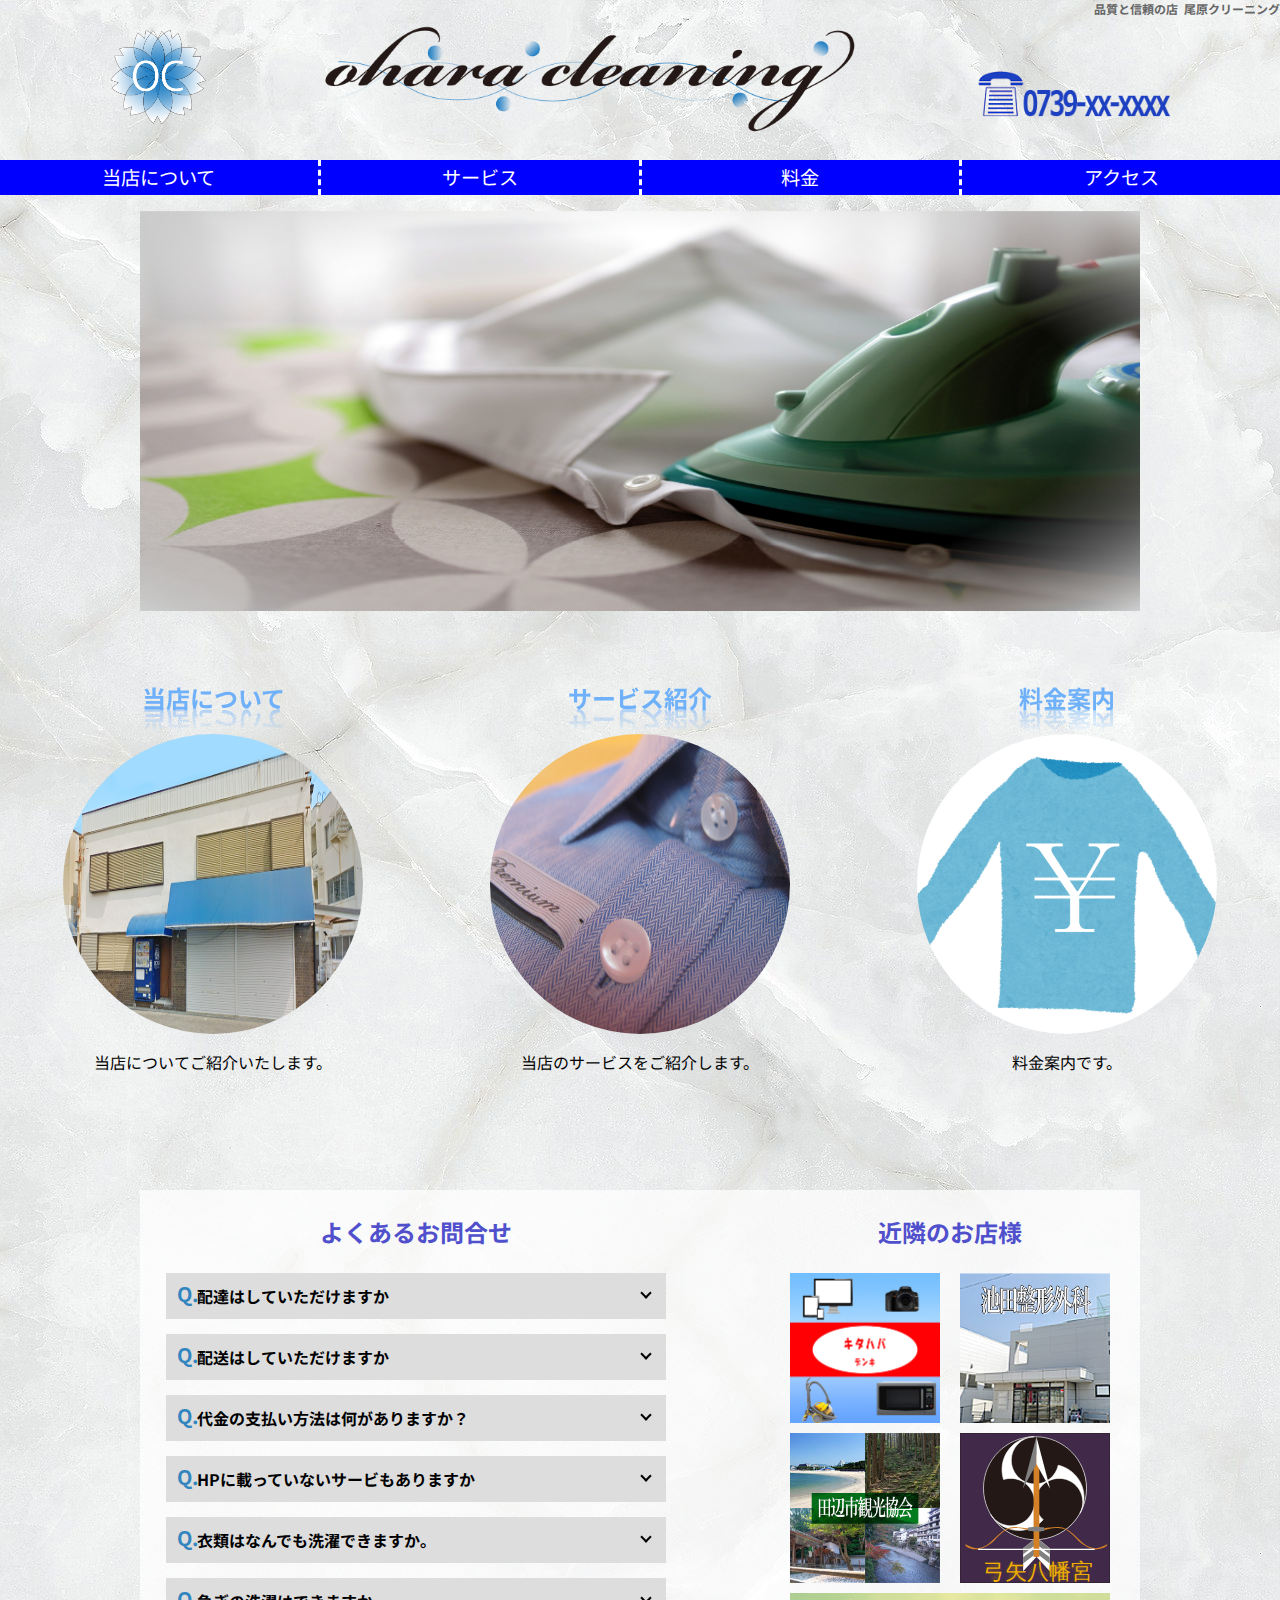
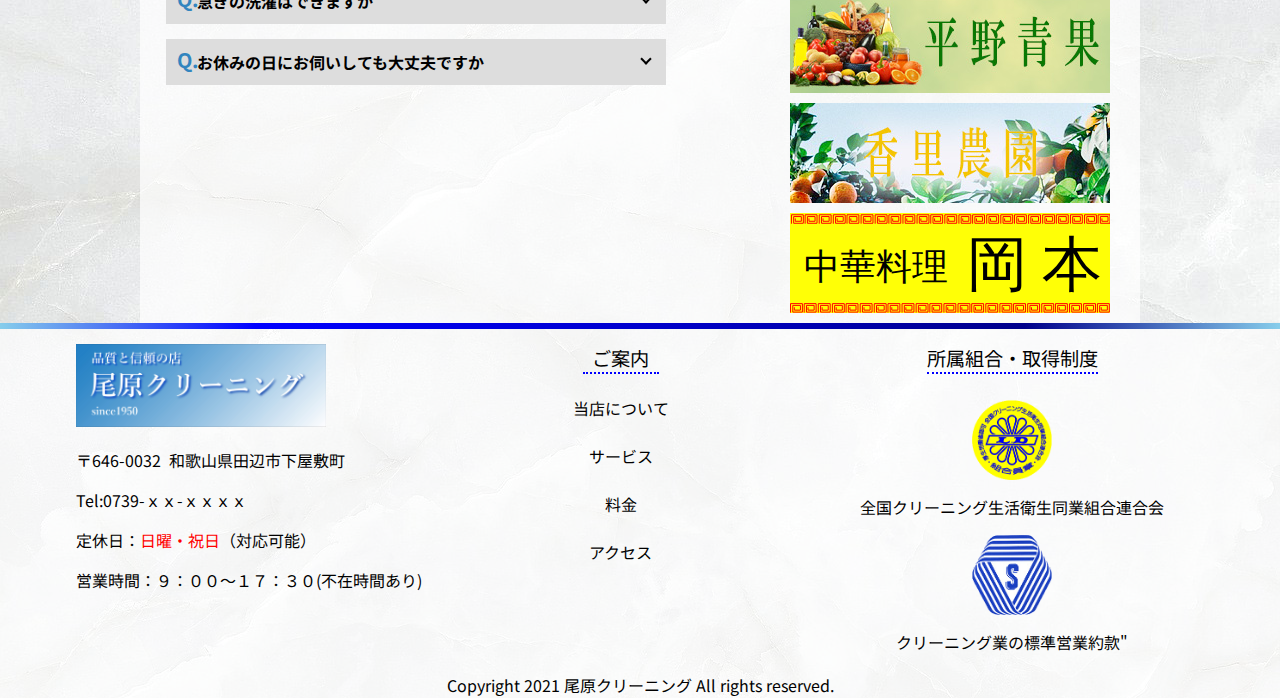
<file: index.html>
<!DOCTYPE html>
<html lang="ja">

<head>
    <meta charset="UTF-8">
    <meta name="viewport" content="width=device-width, initial-scale=1, minimum-scale=1, maximum-scale=1, user-scalable=no">
    <title>品質と信頼の店　尾原クリーニング</title>
    <link rel="stylesheet" href="css/common.css">
    <link rel="stylesheet" href="css/common_responsive.css">
    <link rel="stylesheet" href="css/index.css">
    <link rel="stylesheet" href="css/index_responsive.css">
    <link rel="stylesheet" href="js/app.js">
    <!--フォントオサム-->
    <link href="https://use.fontawesome.com/releases/v5.6.1/css/all.css" rel="stylesheet">
    <!--グーグルフォント-->
    <link rel="preconnect" href="https://fonts.gstatic.com">
    <link href="https://fonts.googleapis.com/css2?family=Noto+Sans+JP&display=swap" rel="stylesheet">
    <!--slick-->
    <link rel="stylesheet" href="slick/slick.css">
    <link rel="stylesheet" href="slick/slick-theme.css">
</head>

<body>


    <!--トップに戻る-->
    <div id="top_page">
        <img src="img/go_top.jpg" alt="トップに戻る">
    </div>
    <!--トップに戻る 終わり-->

    <div id="container">
        <header>
            <h1>品質と信頼の店&ensp;尾原クリーニング</h1>
            <div id="main_logo_area">
                <div class="logo1">
                    <a href="index.html" class="mainlogo1"><img src="img/oharaclearning%20maku-1.png" alt="ロゴ"></a>
                </div>
                <div class="logo2">
                    <a href="index.html" class="mainlogo2"><img src="img/oharaclearning%20logo%202.png" alt="尾原クリーニング" class="mainlogo2"></a>
                </div>
                <div class="logo13">
                    <a href="tel:0739-xx-xxxx" class="mainlogo3"> <img src="img/tell11.png" alt="電話番号"></a>
                </div>
            </div>
            <div id="area">
                <nav id="main_nav">
                    <ul>
                        <li><a href="shop.html">当店について</a></li>
                        <li><a href="service.html">サービス</a></li>
                        <li><a href="payment.html">料金</a></li>
                        <li><a href="access.html">アクセス</a></li>
                    </ul>
                </nav>

                <!--             ハンバーガーメニュー-->
                <div class="toggle_btn">
                    <span></span>
                    <span></span>
                    <span></span>
                </div>
                <div id="mask"></div>
            </div>
        </header>

        <main id="main">
            <div id="slide_show">
                <img src="img/iron.jpg" alt="アイロン">
                <img src="img/4024508_s.jpg" alt="着物">
               <img src="img/shirts-591750_640.jpg" alt="シャツ">
                <img src="img/chatch.jpg" alt="キャッチ">
                <img src="img/oharaclearning%20logo%201.jpg" alt="尾原クリーニング">
            </div>
            <div id="main_area">
                <div id="main_text">
                    <!--                <p class="minilogo"><img src="img/oharaclearning%20maku-1.png" alt="ロゴ"></p>-->
                    <h2>当店について</h2>
                    <figure>
                        <a href="shop.html"><img src="img/omise.jpg" alt="外観"></a>
                        <figcaption>
                            <p>
                                当店についてご紹介いたします。
                            </p>
                        </figcaption>
                    </figure>
                </div>
                <div id="main_text">
                    <!--                <p class="minilogo"><img src="img/oharaclearning%20maku-1.png" alt="ロゴ"></p>-->
                    <h2>サービス紹介</h2>
                    <figure>
                        <a href="service.html"><img src="img/premium-991220_1920.jpg" alt="サービス内容"></a>
                        <figcaption>
                            <p>
                                当店のサービスをご紹介します。
                            </p>
                        </figcaption>
                    </figure>
                </div>
                <div id="main_text">
                    <!--                <p class="minilogo"><img src="img/oharaclearning%20maku-1.png" alt="ロゴ"></p>-->
                    <h2>料金案内</h2>
                    <figure>
                        <a href="payment.html"><img src="img/cloth_longt1.jpg" alt="料金"></a>
                        <figcaption>
                            <p>
                            料金案内です。
                            </p>
                        </figcaption>
                    </figure>
                </div>
            </div>

            <div id="area_news">

                
                <div id="content">

                    <div id="banner">
                       <div class="tanabenews">
                    <h3>近隣のお店様</h3>
                </div>

                        <div id="squea">
                            <div>
                                <a href="" style="margin-right: 20px"> <img src="banner/kitahaba.jpg" alt="喜多幅電気" width="150px" height="150px;"></a>
                                <a href="" style="margin-right: 20px"><img src="banner/kanko.jpg" alt="田辺市観光協会" width="150px" height="150px;"></a>
                            </div>
                            <div>
                                <a href=""> <img src="banner/ikedaseikei.jpg" alt="池田整形外科" width="150px" height="150px;"></a>
                                <a href=""><img src="banner/yumiya.svg" alt="弓矢八幡宮" width="150px" height="150px;"></a>
                            </div>
                        </div>

                        <div id="long">
                            <a href=""><img src="banner/hiranoseika.jpg" alt="平野青果" width="320px" height="100px;"></a>
                            <a href=""><img src="banner/kouri.jpg" alt="香里農園" width="320px" height="100px;"></a>
                            <a href=""><img src="banner/okamoto.svg" alt="中華料理岡本" width="320px" height="100px;"></a>
                        </div>

                    </div>

                    <div id="question">
                        <section class="sec-qa">
                            <div class="question_title">
                                <h3 class="ttl-img">よくあるお問合せ</h3>
                            </div>
                            <div class="qa-list mts">
                                <dl class="qa">
                                    <dt>配達はしていただけますか</dt>
                                    <dd>
                                        <p>配達は可能です。<br>ただし、可能地域がございますので、ご連絡にてお問合せ下さいませ。</p>
                                    </dd>
                                </dl>
                                <dl class="qa">
                                    <dt>配送はしていただけますか</dt>
                                    <dd>
                                        <p>ご依頼の方の了解がいただければ相談にて承ります。</p>
                                    </dd>
                                </dl>
                                <dl class="qa">
                                    <dt>代金の支払い方法は何がありますか？</dt>
                                    <dd>
                                        <p>原則現金にてお願いいたします。<br>遠方の方のみ相談でお振込みが可能です。</p>
                                    </dd>
                                </dl>
                                <dl class="qa">
                                    <dt>HPに載っていないサービもありますか</dt>
                                    <dd>
                                        <p>HPに載せていないサービスもございます。<br>まずはご連絡下いませ。
                                        </p>
                                    </dd>
                                </dl>
                                <dl class="qa">
                                    <dt>衣類はなんでも洗濯できますか。</dt>
                                    <dd>
                                        <p>お品物によってはできないものもございます。<br>まずはご連絡下さいませ。
                                        </p>
                                    </dd>
                                </dl>
                                <dl class="qa">
                                    <dt>急ぎの洗濯はできますか</dt>
                                    <dd>
                                        <p>お品物によってはできますが原則翌日以降のお渡しになります。<br>まずはご連絡下さいませ。
                                        </p>
                                    </dd>
                                </dl>
                                <dl class="qa">
                                    <dt>お休みの日にお伺いしても大丈夫ですか</dt>
                                    <dd>
                                        <p>可能ですが、不在時もございますので、ご連絡下さい。
                                        </p>
                                    </dd>
                                </dl>
                            </div>
                        </section>
                    </div>
                </div>

            </div>
        </main>
        <footer>
            <div id="footer_wrap">
                <div id="left_footer">
                    <img src="img/oharaclearning%20logo%201.jpg" alt="尾原クリーニング">
                    <p>〒646-0032&ensp;和歌山県田辺市下屋敷町
                    </p>
                    <p>
                        Tel:0739-ｘｘ-ｘｘｘｘ
                    </p>
                    <p>
                        定休日：<span style="color: red">日曜・祝日</span>（対応可能）
                    </p>
                    <p>
                        営業時間：９：００～１７：３０(不在時間あり)
                    </p>
                </div>
                <div id="center_footer">
                    <nav>
                        <ul>
                            <p>ご案内</p>
                            <li><a href="shop.html">当店について</a></li>
                            <li><a href="service.html">サービス</a></li>
                            <li><a href="payment.html">料金</a></li>
                            <li><a href="access.html">アクセス</a></li>
                        </ul>
                    </nav>

                </div>
                <div id="right_footer">
                    <p>所属組合・取得制度</p>
                    <figure>
                        <img src="img/yellow-mark.png" alt="全国クリーニング生活衛生同業組合連合会">
                        <figcaption>全国クリーニング生活衛生同業組合連合会</figcaption>
                    </figure>
                    <figure>
                        <img src="img/white-mark.png" alt="クリーニング業の標準営業約款">
                        <figcaption>クリーニング業の標準営業約款"</figcaption>
                    </figure>

                </div>
            </div>
            <div class="copyright">
                <p><small>Copyright 2021 尾原クリーニング All rights reserved.</small></p>
            </div>
        </footer>
        <script src="js/jquery-3.5.1.min.js"></script>
        <script src="js/app.js"></script>
        <script src="slick/slick.min.js"></script>
    </div>
</body></html>
</file>
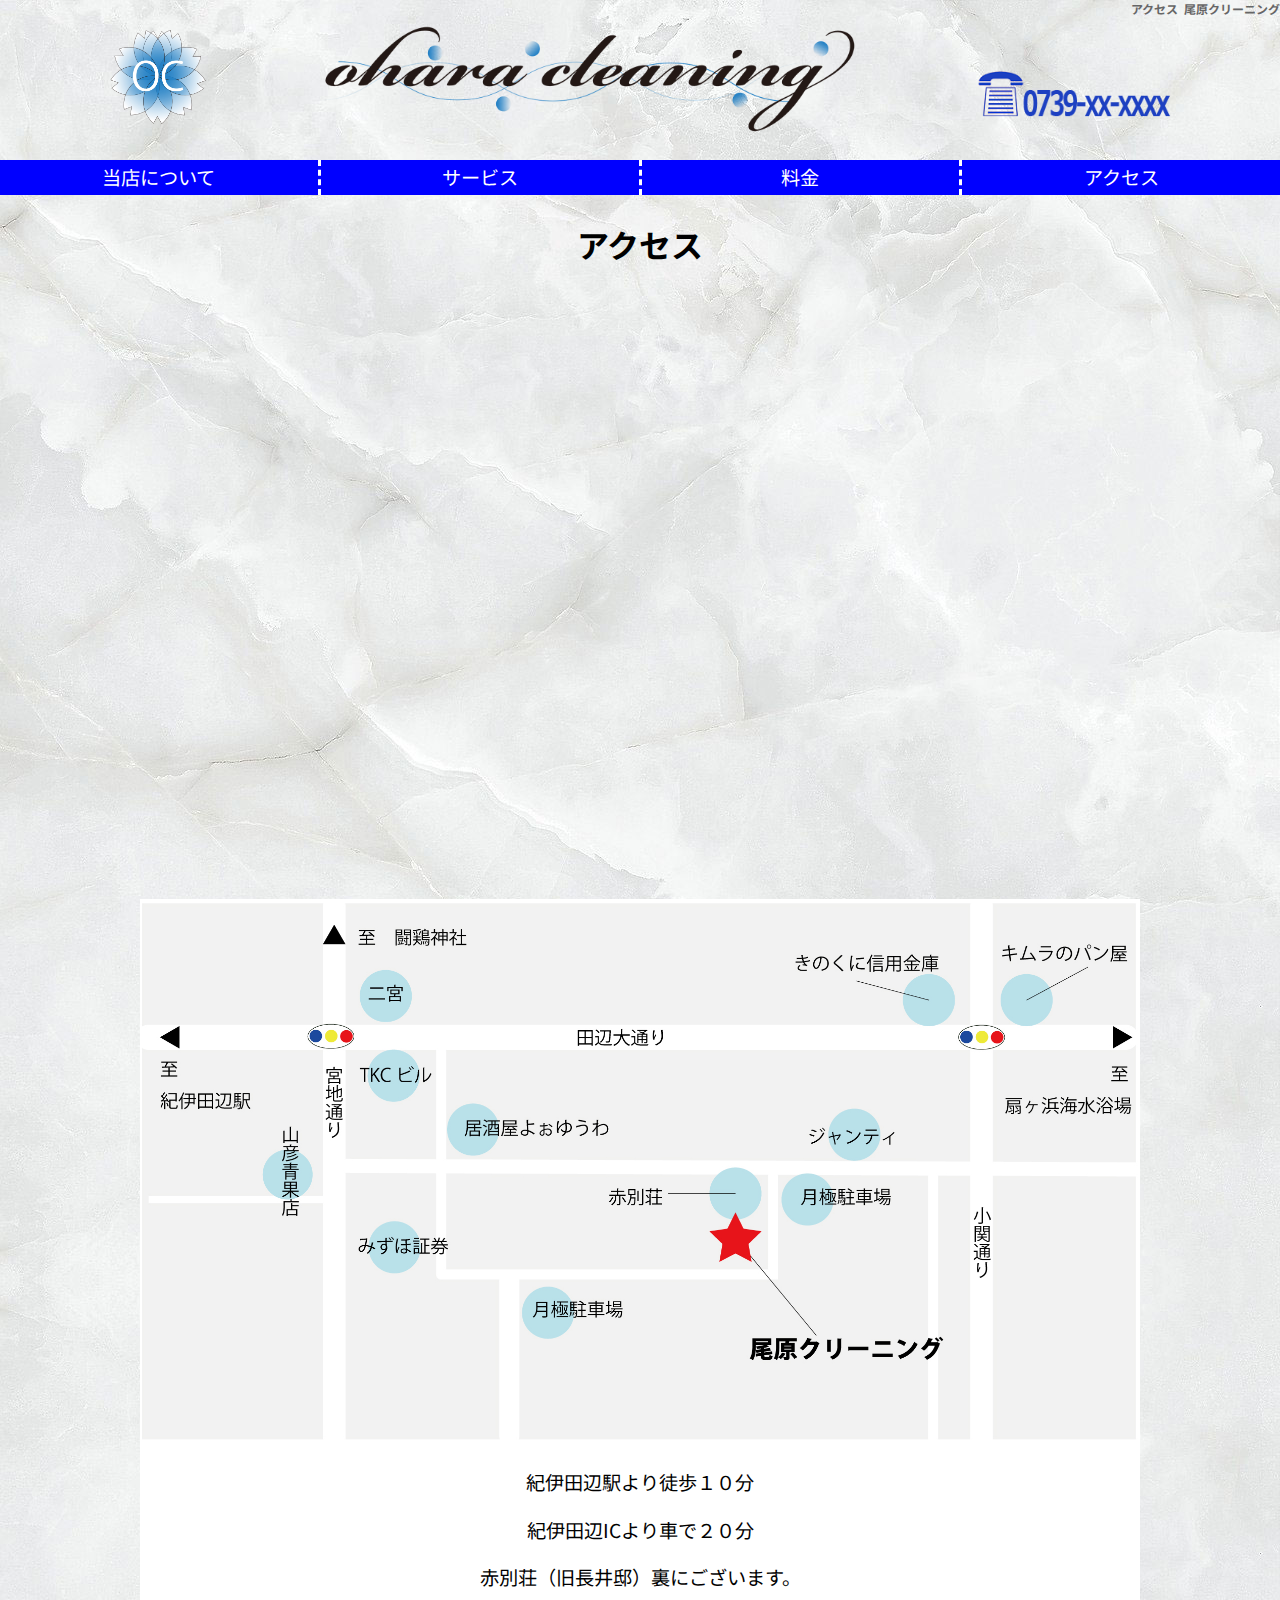
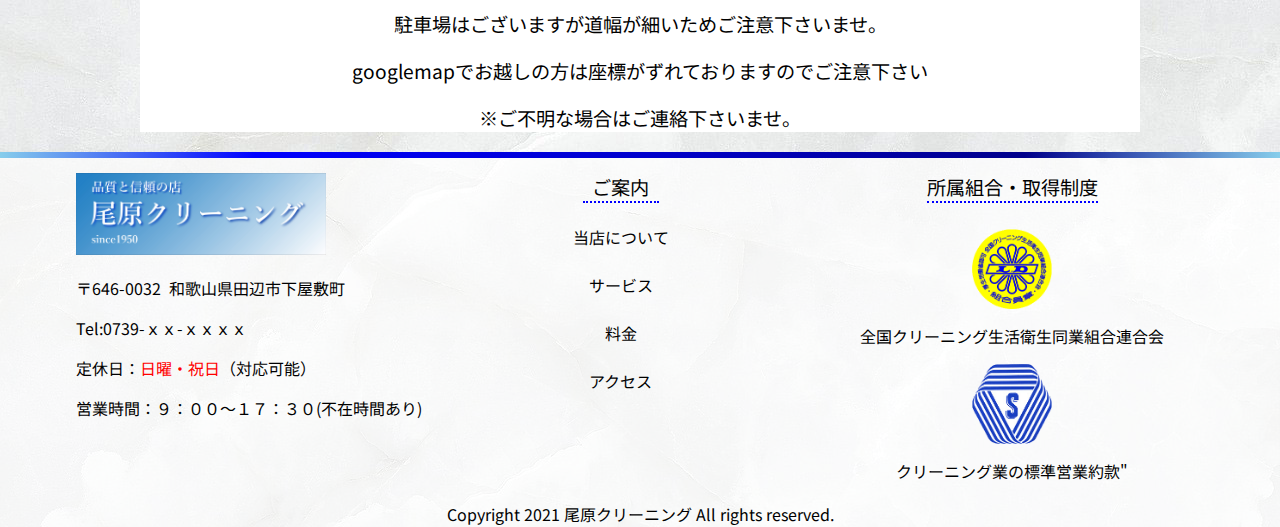
<file: access.html>
<!DOCTYPE html>
<html lang="ja">
<head>
    <meta charset="UTF-8">
    <meta name="viewport" content="width=device-width, initial-scale=1, minimum-scale=1, maximum-scale=1, user-scalable=no">
    <title>アクセス｜尾原クリーニング</title>
    <link rel="stylesheet" href="css/common.css">
    <link rel="stylesheet" href="css/common_responsive.css">
    <link rel="stylesheet" href="css/access.css">
    <link rel="stylesheet" href="css/access_responsive.css">
    <link rel="stylesheet" href="js/app.js">
    <!--フォントオサム-->
    <link href="https://use.fontawesome.com/releases/v5.6.1/css/all.css" rel="stylesheet">
    <!--グーグルフォント-->
    <link rel="preconnect" href="https://fonts.gstatic.com">
    <link href="https://fonts.googleapis.com/css2?family=Noto+Sans+JP&display=swap" rel="stylesheet">
    <!--slick-->
</head>

<body>


    <!--トップに戻る-->
    <div id="top_page">
        <img src="img/go_top.jpg" alt="トップに戻る">
    </div>






    <div id="container">
        <header>
            <h1>アクセス&ensp;尾原クリーニング</h1>
            <div id="main_logo_area">
                <div>
                    <div class="logo1">
                        <a href="index.html" class="mainlogo1"><img src="img/oharaclearning%20maku-1.png" alt="ロゴ"></a>
                    </div>
                </div>
                <div class="logo2">
                    <a href="index.html" class="mainlogo2"><img src="img/oharaclearning%20logo%202.png" alt="尾原クリーニング" class="mainlogo2"></a>
                </div>
                <div class="logo13">
                    <a href="tel:0739-xx-xxxx" class="mainlogo3"> <img src="img/tell11.png" alt="電話番号"></a>
                </div>
            </div>
            <div id="area">
                <nav id="main_nav">
                    <ul>
                        <li><a href="shop.html">当店について</a></li>
                        <li><a href="service.html">サービス</a></li>
                        <li><a href="payment.html">料金</a></li>
                        <li><a href="access.html">アクセス</a></li>
                    </ul>
                </nav>

                <!--             ハンバーガーメニュー-->
                <div class="toggle_btn">
                    <span></span>
                    <span></span>
                    <span></span>
                </div>
                <div id="mask"></div>
            </div>
        </header>

        <main id="main">
            <div id="googlemap">
                <h2>アクセス</h2>
                <iframe src="https://www.google.com/maps/embed?pb=!1m18!1m12!1m3!1d1659.081539935307!2d135.37929297190962!3d33.73059889658728!2m3!1f0!2f0!3f0!3m2!1i1024!2i768!4f13.1!3m3!1m2!1s0x6007a75145f2875f%3A0x2901ee2d7451a1aa!2z44CSNjQ2LTAwMzIg5ZKM5q2M5bGx55yM55Sw6L665biC5LiL5bGL5pW355S677yV77yT!5e0!3m2!1sja!2sjp!4v1614498882119!5m2!1sja!2sjp" width="600" height="450" style="border:0;" allowfullscreen="" loading="lazy"></iframe>
            </div>

            <div id="illstrator">
                <img src="img/illstrator_map.jpg" alt="略図">
                <p>紀伊田辺駅より徒歩１０分</p>
                <p>紀伊田辺ICより車で２０分</p>
                <p>赤別荘（旧長井邸）裏にございます。</p>
                <p>駐車場はございますが道幅が細いためご注意下さいませ。</p>
                <p>googlemapでお越しの方は座標がずれておりますのでご注意下さい</p>
                <p>※ご不明な場合はご連絡下さいませ。</p>

            </div>

        </main>
        <footer>
            <div id="footer_wrap">
                <div id="left_footer">
                    <img src="img/oharaclearning%20logo%201.jpg" alt="尾原クリーニング">
                    <p>〒646-0032&ensp;和歌山県田辺市下屋敷町
                    </p>
                    <p>
                        Tel:0739-ｘｘ-ｘｘｘｘ
                    </p>
                    <p>
                        定休日：<span style="color: red">日曜・祝日</span>（対応可能）
                    </p>
                    <p>
                        営業時間：９：００～１７：３０(不在時間あり)
                    </p>
                </div>
                <div id="center_footer">
                    <nav>
                        <ul>
                            <p>ご案内</p>
                            <li><a href="shop.html">当店について</a></li>
                            <li><a href="service.html">サービス</a></li>
                            <li><a href="payment.html">料金</a></li>
                            <li><a href="access.html">アクセス</a></li>
                        </ul>
                    </nav>

                </div>
                <div id="right_footer">
                    <p>所属組合・取得制度</p>
                    <figure>
                        <img src="img/yellow-mark.png" alt="全国クリーニング生活衛生同業組合連合会">
                        <figcaption>全国クリーニング生活衛生同業組合連合会</figcaption>
                    </figure>
                    <figure>
                        <img src="img/white-mark.png" alt="クリーニング業の標準営業約款">
                        <figcaption>クリーニング業の標準営業約款"</figcaption>
                    </figure>

                </div>
            </div>
            <div class="copyright">
                <p><small>Copyright 2021 尾原クリーニング All rights reserved.</small></p>
            </div>
        </footer>
        <script src="js/jquery-3.5.1.min.js"></script>
        <script src="js/app.js"></script>
    </div>
</body></html>
</file>
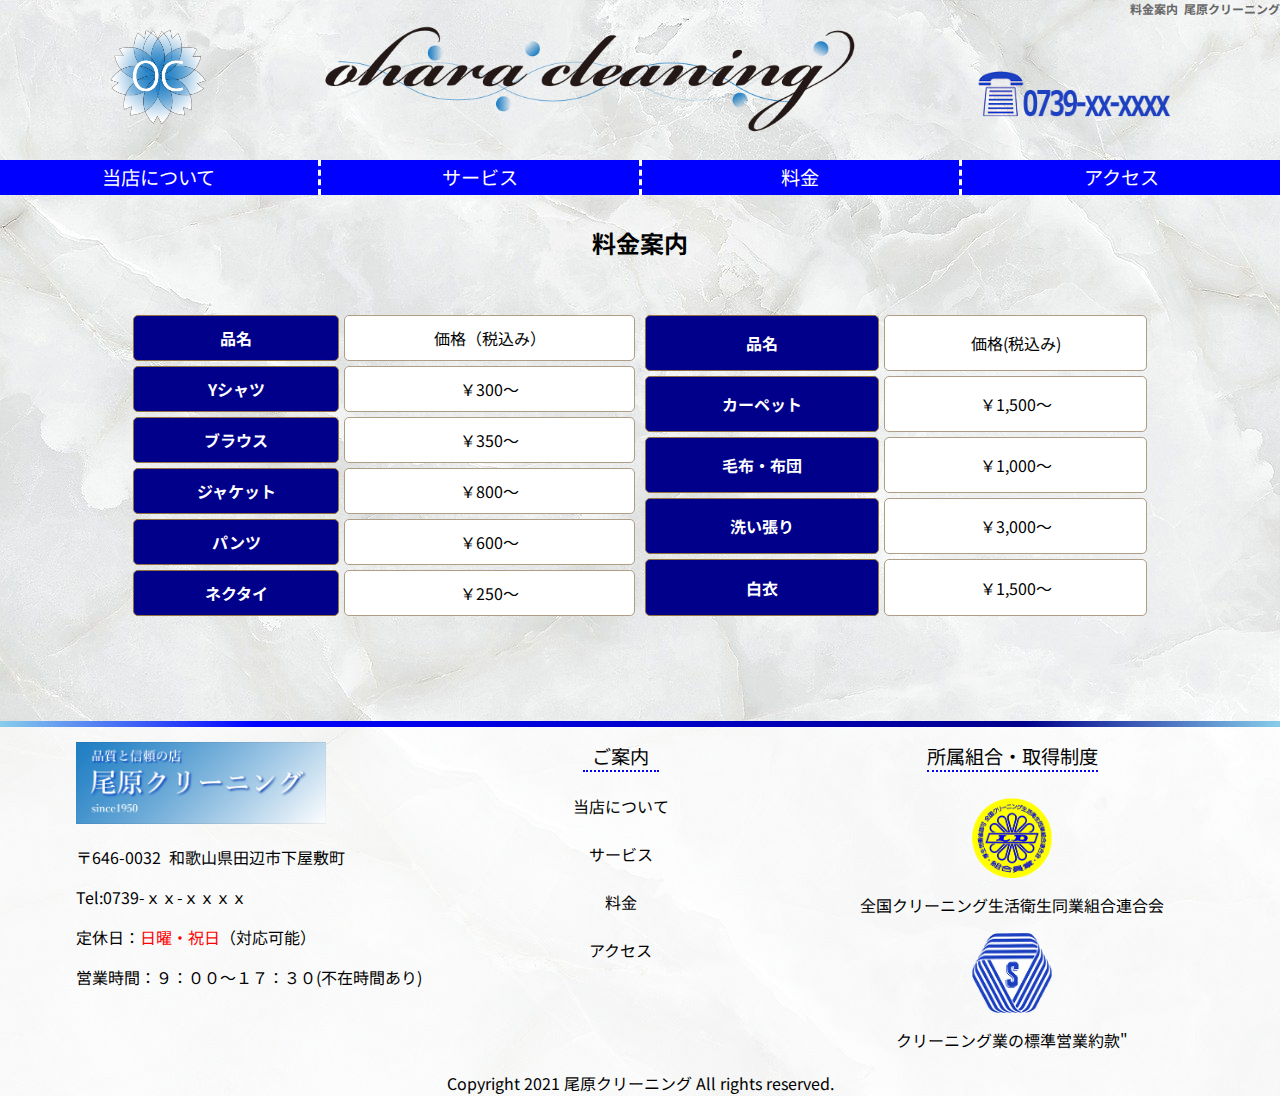
<file: payment.html>
<!DOCTYPE html>
<html lang="ja">
<head>
    <meta charset="UTF-8">
    <meta name="viewport" content="width=device-width, initial-scale=1, minimum-scale=1, maximum-scale=1, user-scalable=no">
    <title>料金案内｜尾原クリーニング</title>
    <link rel="stylesheet" href="css/common.css">
    <link rel="stylesheet" href="css/common_responsive.css">
    <link rel="stylesheet" href="css/payment.css">
    <link rel="stylesheet" href="css/payment_responsive.css">
    <link rel="stylesheet" href="js/app.js">
    <!--フォントオサム-->
    <link href="https://use.fontawesome.com/releases/v5.6.1/css/all.css" rel="stylesheet">
    <!--グーグルフォント-->
    <link rel="preconnect" href="https://fonts.gstatic.com">
    <link href="https://fonts.googleapis.com/css2?family=Noto+Sans+JP&display=swap" rel="stylesheet">
    <!--slick-->
</head>

<body>


    <!--トップに戻る-->
    <div id="top_page">
        <img src="img/go_top.jpg" alt="トップに戻る">
    </div>






    <div id="container">
        <header>
            <h1>料金案内&ensp;尾原クリーニング</h1>
            <div id="main_logo_area">
                <div>
                    <div class="logo1">
                        <a href="index.html" class="mainlogo1"><img src="img/oharaclearning%20maku-1.png" alt="ロゴ"></a>
                    </div>
                </div>
                <div class="logo2">
                    <a href="index.html" class="mainlogo2"><img src="img/oharaclearning%20logo%202.png" alt="尾原クリーニング" class="mainlogo2"></a>
                </div>
                <div class="logo13">
                    <a href="tel:0739-xx-xxxx" class="mainlogo3"> <img src="img/tell11.png" alt="電話番号"></a>
                </div>
            </div>
            <div id="area">
                <nav id="main_nav">
                    <ul>
                        <li><a href="shop.html">当店について</a></li>
                        <li><a href="service.html">サービス</a></li>
                        <li><a href="payment.html">料金</a></li>
                        <li><a href="access.html">アクセス</a></li>
                    </ul>
                </nav>

                <!--             ハンバーガーメニュー-->
                <div class="toggle_btn">
                    <span></span>
                    <span></span>
                    <span></span>
                </div>
                <div id="mask"></div>
            </div>
        </header>
<h2>料金案内</h2>
        <main id="main">
            <table class="table1">
                <tr>
                    <th>品名</th>
                    <td>価格（税込み）</td>
                    
                </tr>
                <tr>
                    <th>Yシャツ</th>
                    <td>￥300～</td>
                    
                </tr>
                <tr>
                    <th>ブラウス</th>
                    <td>￥350～</td>
                   
                </tr>
                <tr>
                    <th>ジャケット</th>
                    <td>￥800～</td>
                    
                </tr>
                <tr>
                    <th>パンツ</th>
                    <td>￥600～</td>
                    
                </tr>
                <tr>
                    <th>ネクタイ</th>
                    <td>￥250～</td>
                    
                </tr>
            </table>
<table class="table2">
                <tr>
                    <th class="hinmei">品名</th>
                    <td class="tax">価格(税込み)</td>
                    
                </tr>
                <tr>
                    <th>カーペット</th>
                  <td>￥1,500～</td>
                </tr>
                <tr>
                    <th>毛布・布団</th>
                    <td>￥1,000～</td>
                </tr>
                <tr>
                    <th>洗い張り</th>
                   <td>￥3,000～</td>
                </tr>
                <tr>
                    <th>白衣</th>
                   <td>￥1,500～</td>
                </tr>
            </table>

        </main>
        <footer>
            <div id="footer_wrap">
                <div id="left_footer">
                    <img src="img/oharaclearning%20logo%201.jpg" alt="尾原クリーニング">
                    <p>〒646-0032&ensp;和歌山県田辺市下屋敷町
                    </p>
                    <p>
                        Tel:0739-ｘｘ-ｘｘｘｘ
                    </p>
                    <p>
                        定休日：<span style="color: red">日曜・祝日</span>（対応可能）
                    </p>
                    <p>
                        営業時間：９：００～１７：３０(不在時間あり)
                    </p>
                </div>
                <div id="center_footer">
                    <nav>
                        <ul>
                            <p>ご案内</p>
                            <li><a href="shop.html">当店について</a></li>
                            <li><a href="service.html">サービス</a></li>
                            <li><a href="payment.html">料金</a></li>
                            <li><a href="access.html">アクセス</a></li>
                        </ul>
                    </nav>

                </div>
                <div id="right_footer">
                    <p>所属組合・取得制度</p>
                    <figure>
                        <img src="img/yellow-mark.png" alt="全国クリーニング生活衛生同業組合連合会">
                        <figcaption>全国クリーニング生活衛生同業組合連合会</figcaption>
                    </figure>
                    <figure>
                        <img src="img/white-mark.png" alt="クリーニング業の標準営業約款">
                        <figcaption>クリーニング業の標準営業約款"</figcaption>
                    </figure>

                </div>
            </div>
            <div class="copyright">
                <p><small>Copyright 2021 尾原クリーニング All rights reserved.</small></p>
            </div>
        </footer>
        <script src="js/jquery-3.5.1.min.js"></script>
        <script src="js/app.js"></script>
    </div>
</body></html>
</file>
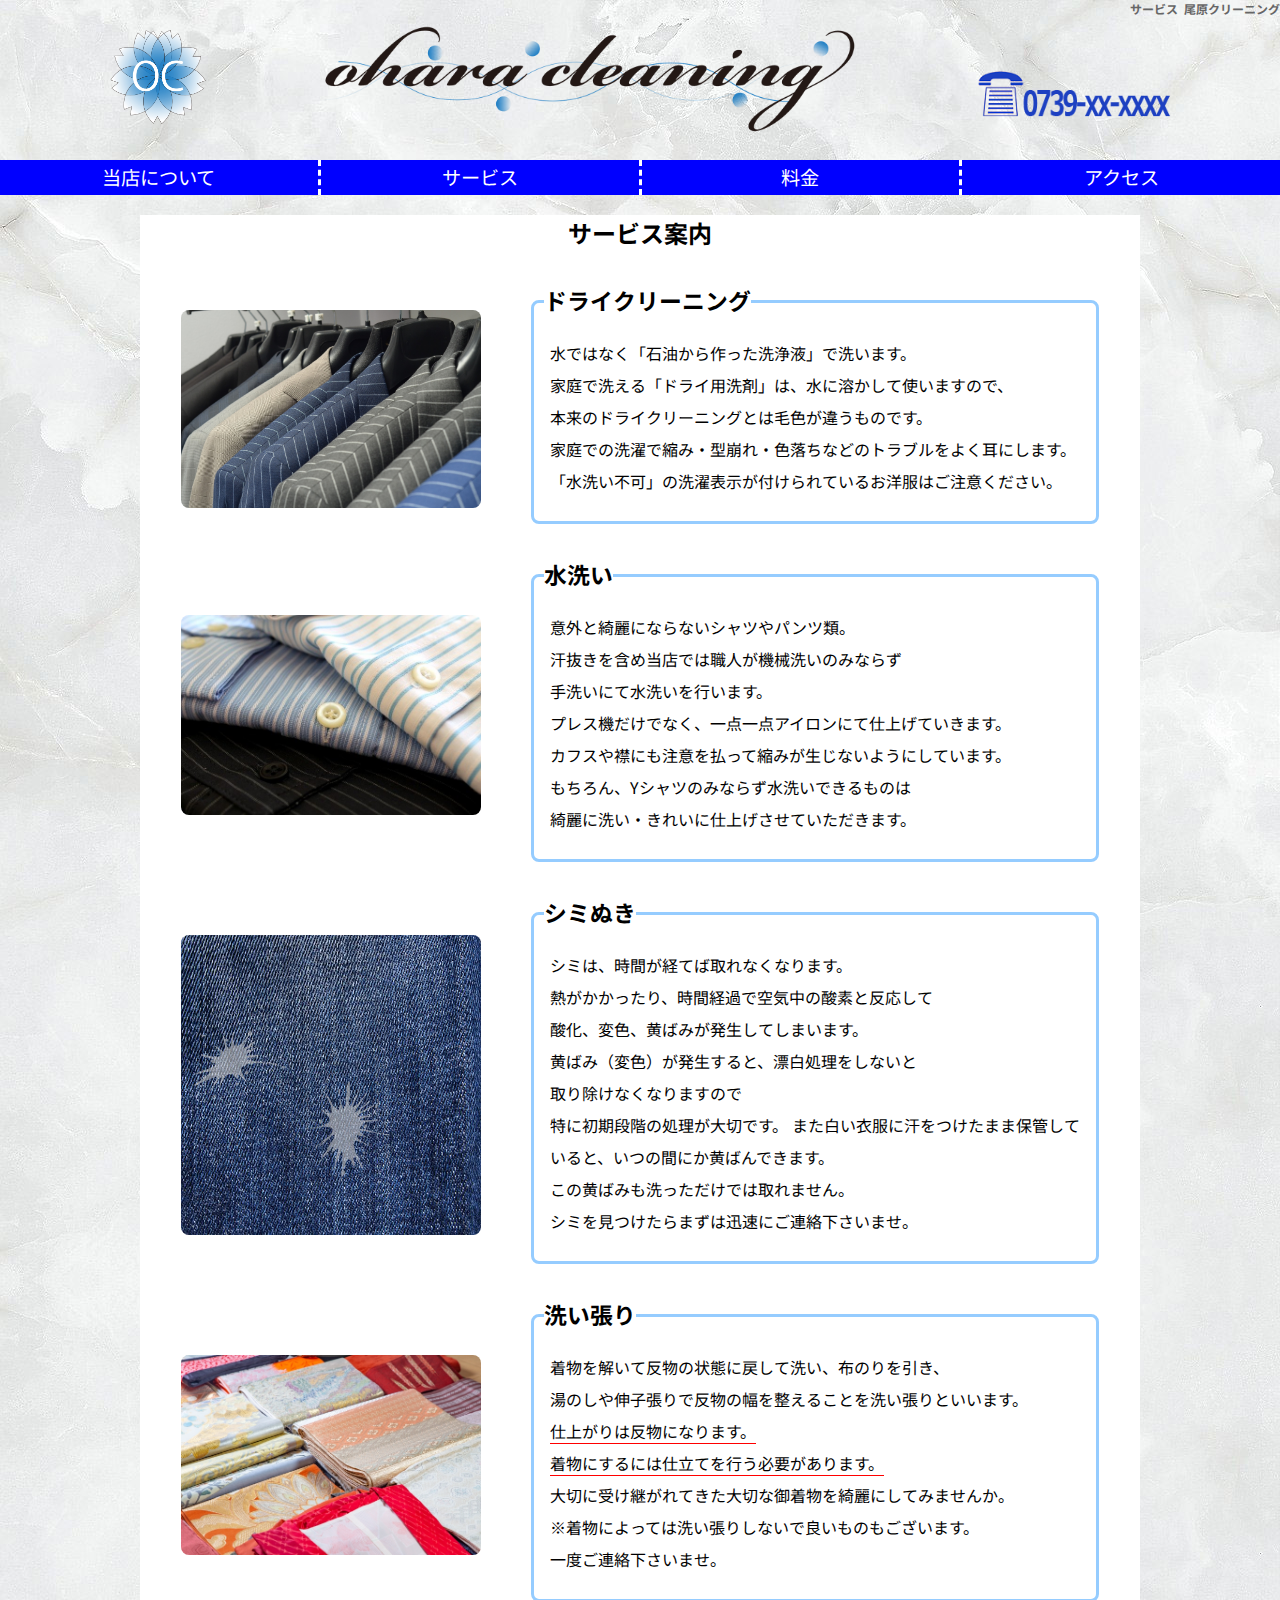
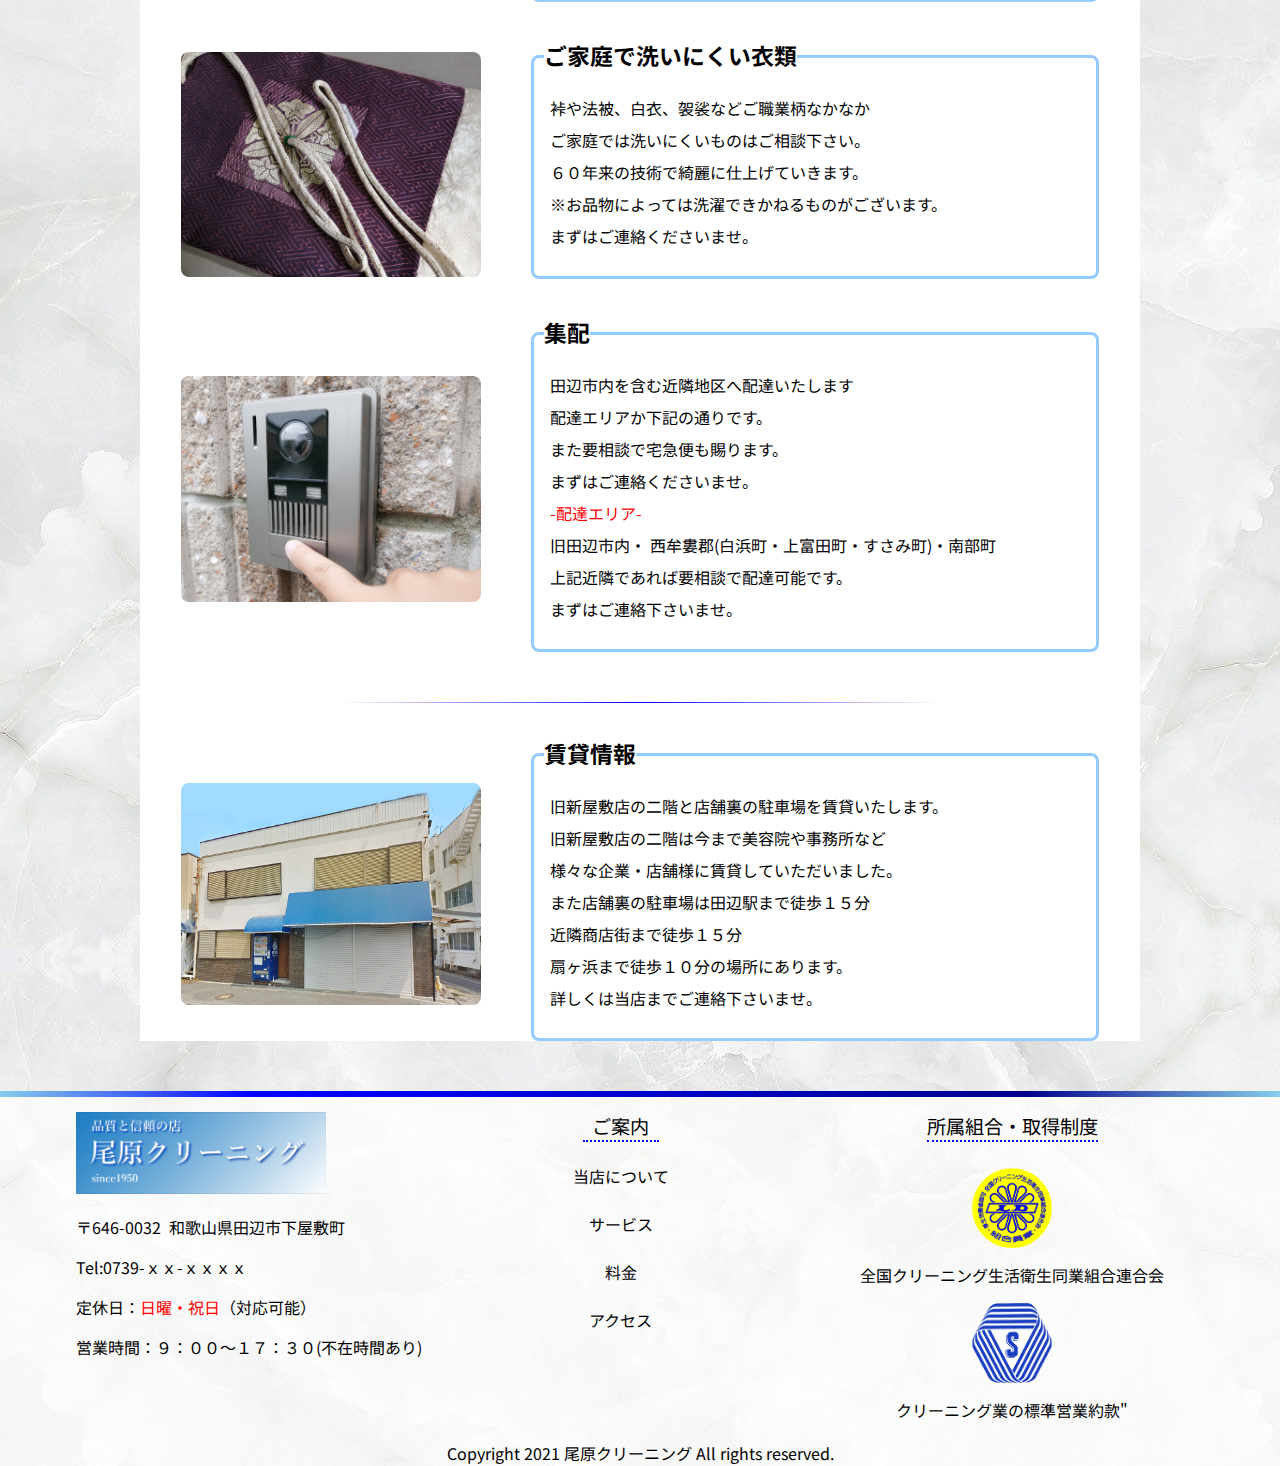
<file: service.html>
<!DOCTYPE html>
<html lang="ja">

<head>
    <meta charset="UTF-8">
    <meta name="viewport" content="width=device-width, initial-scale=1, minimum-scale=1, maximum-scale=1, user-scalable=no">
    <title>サービス｜尾原クリーニング</title>
    <link rel="stylesheet" href="css/common.css">
    <link rel="stylesheet" href="css/common_responsive.css">
    <link rel="stylesheet" href="css/service.css">
    <link rel="stylesheet" href="css/service_responsive.css">
    <link rel="stylesheet" href="js/app.js">
    <!--フォントオサム-->
    <link href="https://use.fontawesome.com/releases/v5.6.1/css/all.css" rel="stylesheet">
    <!--グーグルフォント-->
    <link rel="preconnect" href="https://fonts.gstatic.com">
    <link href="https://fonts.googleapis.com/css2?family=Noto+Sans+JP&display=swap" rel="stylesheet">
    <!--slick-->
</head>

<body>


    <!--トップに戻る-->
    <div id="top_page">
        <img src="img/go_top.jpg" alt="トップに戻る">
    </div>






    <div id="container">
        <header>
            <h1>サービス&ensp;尾原クリーニング</h1>
            <div id="main_logo_area">
                <div>
                    <div class="logo1">
                        <a href="index.html" class="mainlogo1"><img src="img/oharaclearning%20maku-1.png" alt="ロゴ"></a>
                    </div>
                </div>
                <div class="logo2">
                    <div class="logo2">
                        <a href="index.html" class="mainlogo2"><img src="img/oharaclearning%20logo%202.png" alt="尾原クリーニング" class="mainlogo2"></a>
                    </div>
                </div>
                <div class="logo13">
                    <a href="tel:0739-xx-xxxx" class="mainlogo3"> <img src="img/tell11.png" alt="電話番号"></a>
                </div>
            </div>
            <div id="area">
                <nav id="main_nav">
                    <ul>
                        <li><a href="shop.html">当店について</a></li>
                        <li><a href="service.html">サービス</a></li>
                        <li><a href="payment.html">料金</a></li>
                        <li><a href="access.html">アクセス</a></li>
                    </ul>
                </nav>

                <!--             ハンバーガーメニュー-->
                <div class="toggle_btn">
                    <span></span>
                    <span></span>
                    <span></span>
                </div>
                <div id="mask"></div>
            </div>
        </header>

        <main id="main">
            <h2>サービス案内</h2>
            <div id="service">
                <div class="service_img">
                    <img src="img/suit-1971670_1920.jpg" alt="スーツ">
                </div>
                <div id="service_text">
                    <h3>ドライクリーニング</h3>
                    <p>
                        水ではなく「石油から作った洗浄液」で洗います。
                        <br>家庭で洗える「ドライ用洗剤」は、水に溶かして使いますので、<br>
                        本来のドライクリーニングとは毛色が違うものです。<br>
                        家庭での洗濯で縮み・型崩れ・色落ちなどのトラブルをよく耳にします。<br>
                        「水洗い不可」の洗濯表示が付けられているお洋服はご注意ください。
                    </p>
                </div>
            </div>



            <div id="service">
                <div class="service_img">
                    <img src="img/shirts-591750_640.jpg" alt="水洗い">
                </div>
                <div id="service_text">
                    <h3>水洗い</h3>
                    <p>
                        意外と綺麗にならないシャツやパンツ類。<br>
                        汗抜きを含め当店では職人が機械洗いのみならず<br>
                        手洗いにて水洗いを行います。<br>
                        プレス機だけでなく、一点一点アイロンにて仕上げていきます。<br>
                        カフスや襟にも注意を払って縮みが生じないようにしています。<br>
                        もちろん、Yシャツのみならず水洗いできるものは<br>綺麗に洗い・仕上げさせていただきます。
                    </p>
                </div>
            </div>

            <div id="service">
                <div class="service_img">
                    <img src="img/simi.jpg" alt="しみぬき">
                </div>
                <div id="service_text">
                    <h3>シミぬき</h3>
                    <p>シミは、時間が経てば取れなくなります。<br>
                        熱がかかったり、時間経過で空気中の酸素と反応して<br>
                        酸化、変色、黄ばみが発生してしまいます。<br>
                        黄ばみ（変色）が発生すると、漂白処理をしないと<br>
                        取り除けなくなりますので<br>特に初期段階の処理が大切です。
                        また白い衣服に汗をつけたまま保管していると、いつの間にか黄ばんできます。<br>
                        この黄ばみも洗っただけでは取れません。<br>
                        シミを見つけたらまずは迅速にご連絡下さいませ。

                    </p>
                </div>
            </div>

            <div id="service">
                <div class="service_img">
                    <img src="img/4024508_s.jpg" alt="洗い張り">
                </div>
                <div id="service_text">
                    <h3>洗い張り</h3>
                    <p>
                        着物を解いて反物の状態に戻して洗い、布のりを引き、<br>湯のしや伸子張りで反物の幅を整えることを洗い張りといいます。<br>
                        仕上がりは反物になるため、着物にするには仕立てを行う必要があります。<br>
                        大切に受け継がれてきた大切な御着物を綺麗にしてみませんか。<br>
                        ※着物によっては洗い張りしないで良いものもございます。<br>一度ご連絡下さいませ。
                    </p>
                </div>
            </div>

            <div id="service">
                <div class="service_img">
                    <img src="img/4430884_s.jpg" alt="特殊服">
                </div>
                <div id="service_text">
                    <h3>ご家庭で洗いにくい衣類</h3>
                    <p>
                        裃や法被、白衣、袈裟などご職業柄なかなか<br>
                        ご家庭では洗いにくいものはご相談下さい。<br>
                        ６０年来の技術で綺麗に仕上げていきます。<br>
                        ※お品物によっては洗濯できかねるものがございます。<br>
                        まずはご連絡くださいませ。
                    </p>
                </div>
            </div>

            <div id="service">
                <div class="service_img">
                    <img src="img/4044132_s.jpg" alt="集配">
                </div>
                <div id="service_text">
                    <h3>集配</h3>
                    <p>
                        田辺市内を含む近隣地区へ配達いたします<br>
                        配達エリアか下記の通りです。<br>
                        また要相談で宅急便も賜ります。<br><span style="color: red">-配達エリア-</span><br>
                        旧田辺市内・ 西牟婁郡(白浜町・上富田町・すさみ町)・南部町<br>
                        上記近隣であれば要相談で配達可能です。<br>
                        まずはご連絡下さいませ。
                    </p>
                </div>
            </div>



            <div id="service">
                <div class="service_img">

                    <img src="img/omise.jpg" alt="賃貸情報">
                </div>
                <div id="service_text">
                    <h3>賃貸情報</h3>
                    <p>旧新屋敷店の二階と店舗裏の駐車場を賃貸いたします。<br>
                        旧新屋敷店の二階は今まで美容院や事務所など<br>様々な企業・店舗様に賃貸していただいました。<br>
                        また店舗裏の駐車場は田辺駅まで徒歩１５分<br>近隣商店街まで徒歩１５分<br>扇ヶ浜まで徒歩１０分の場所にあります。<br>
                        詳しくは当店までご連絡下さいませ。</p>
                </div>
            </div>










            <!--            ここがPC-->

            <!--                    ドライ-->


            <div id="service2">
                <div class="service_img2">
                    <img src="img/suit-1971670_1920.jpg" alt="スーツ">
                </div>
                <div class="box26">
                    <span class="box-title">
                        <h3>ドライクリーニング</h3>
                    </span>
                    <p>
                        水ではなく「石油から作った洗浄液」で洗います。
                        <br>家庭で洗える「ドライ用洗剤」は、水に溶かして使いますので、<br>
                        本来のドライクリーニングとは毛色が違うものです。<br>
                        家庭での洗濯で縮み・型崩れ・色落ちなどのトラブルをよく耳にします。<br>
                        「水洗い不可」の洗濯表示が付けられているお洋服はご注意ください。
                    </p>
                </div>
            </div>



            <!--            水洗い-->



            <div id="service2">
                <div class="service_img2">
                    <img src="img/shirts-591750_640.jpg" alt="水洗い">
                </div>
                <div class="box26">
                    <span class="box-title">
                        <h3>水洗い</h3>
                    </span>

                    <p>
                        意外と綺麗にならないシャツやパンツ類。<br>
                        汗抜きを含め当店では職人が機械洗いのみならず<br>
                        手洗いにて水洗いを行います。<br>
                        プレス機だけでなく、一点一点アイロンにて仕上げていきます。<br>
                        カフスや襟にも注意を払って縮みが生じないようにしています。<br>
                        もちろん、Yシャツのみならず水洗いできるものは<br>綺麗に洗い・きれいに仕上げさせていただきます。
                    </p>
                </div>
            </div>

           
<!--        染み抜き   -->
           
            <div id="service2">
                <div class="service_img2">
                 <img src="img/simi.jpg" alt="しみぬき">
                </div>
                <div class="box26">
                    <span class="box-title">
                         <h3>シミぬき</h3>
                    </span>
                    <p>シミは、時間が経てば取れなくなります。<br>
                        熱がかかったり、時間経過で空気中の酸素と反応して<br>
                        酸化、変色、黄ばみが発生してしまいます。<br>
                        黄ばみ（変色）が発生すると、漂白処理をしないと<br>
                        取り除けなくなりますので<br>特に初期段階の処理が大切です。
                        また白い衣服に汗をつけたまま保管していると、いつの間にか黄ばんできます。<br>
                        この黄ばみも洗っただけでは取れません。<br>
                        シミを見つけたらまずは迅速にご連絡下さいませ。

                    </p>
                </div>
            </div>

           
           
           
           
           
            <!--            あらいはり-->

            <div id="service2">
                <div class="service_img2">
                    <img src="img/4024508_s.jpg" alt="洗い張り">
                </div>
                <div class="box26">
                    <span class="box-title">
                        <h3>洗い張り</h3>
                    </span>
                    <p>
                        着物を解いて反物の状態に戻して洗い、布のりを引き、<br>湯のしや伸子張りで反物の幅を整えることを洗い張りといいます。<br>
                        <span style="border-bottom:1px solid red">仕上がりは反物になります。<br>着物にするには仕立てを行う必要があります。<br></span>
                        大切に受け継がれてきた大切な御着物を綺麗にしてみませんか。<br>
                        ※着物によっては洗い張りしないで良いものもございます。<br>一度ご連絡下さいませ。
                    </p>
                </div>
            </div>

            <!--            特殊-->

            <div id="service2">
                <div class="service_img2">
                    <img src="img/4430884_s.jpg" alt="特殊服">
                </div>
                <div class="box26">
                    <span class="box-title">
                        <h3>ご家庭で洗いにくい衣類</h3>
                    </span>
                    <p>
                        裃や法被、白衣、袈裟などご職業柄なかなか<br>
                        ご家庭では洗いにくいものはご相談下さい。<br>
                        ６０年来の技術で綺麗に仕上げていきます。<br>
                        ※お品物によっては洗濯できかねるものがございます。<br>
                        まずはご連絡くださいませ。
                    </p>
                </div>
            </div>



            <div id="service2">
                <div class="service_img2">
                    <img src="img/4044132_s.jpg" alt="集配">
                </div>
                <div class="box26">
                    <span class="box-title">
                        <h3>集配</h3>
                    </span>
                    <p>
                        田辺市内を含む近隣地区へ配達いたします<br>
                        配達エリアか下記の通りです。<br>
                        また要相談で宅急便も賜ります。<br>
                        まずはご連絡くださいませ。<br>
                        <span style="color: red">-配達エリア-</span><br>
                        旧田辺市内・ 西牟婁郡(白浜町・上富田町・すさみ町)・南部町<br>
                        上記近隣であれば要相談で配達可能です。<br>
                        まずはご連絡下さいませ。
                    </p>
                </div>
            </div>






            <div id="line"></div>



            <div id="service2">
                <div class="service_img2">
                    <img src="img/omise.jpg" alt="賃貸情報">
                </div>
                <div class="box26">
                    <span class="box-title">
                        <h3>賃貸情報</h3>
                    </span>
                    <p>旧新屋敷店の二階と店舗裏の駐車場を賃貸いたします。<br>
                        旧新屋敷店の二階は今まで美容院や事務所など<br>様々な企業・店舗様に賃貸していただいました。<br>
                        また店舗裏の駐車場は田辺駅まで徒歩１５分<br>近隣商店街まで徒歩１５分<br>扇ヶ浜まで徒歩１０分の場所にあります。<br>
                        詳しくは当店までご連絡下さいませ。</p>
                </div>
            </div>


        </main>
        <footer>
            <div id="footer_wrap">
                <div id="left_footer">
                    <img src="img/oharaclearning%20logo%201.jpg" alt="尾原クリーニング">
                    <p>〒646-0032&ensp;和歌山県田辺市下屋敷町
                    </p>
                    <p>
                        Tel:0739-ｘｘ-ｘｘｘｘ
                    </p>
                    <p>
                        定休日：<span style="color: red">日曜・祝日</span>（対応可能）
                    </p>
                    <p>
                        営業時間：９：００～１７：３０(不在時間あり)
                    </p>
                </div>
                <div id="center_footer">
                    <nav>
                        <ul>
                            <p>ご案内</p>
                            <li><a href="shop.html">当店について</a></li>
                            <li><a href="service.html">サービス</a></li>
                            <li><a href="payment.html">料金</a></li>
                            <li><a href="access.html">アクセス</a></li>
                        </ul>
                    </nav>

                </div>
                <div id="right_footer">
                    <p>所属組合・取得制度</p>
                    <figure>
                        <img src="img/yellow-mark.png" alt="全国クリーニング生活衛生同業組合連合会">
                        <figcaption>全国クリーニング生活衛生同業組合連合会</figcaption>
                    </figure>
                    <figure>
                        <img src="img/white-mark.png" alt="クリーニング業の標準営業約款">
                        <figcaption>クリーニング業の標準営業約款"</figcaption>
                    </figure>

                </div>
            </div>
            <div class="copyright">
                <p><small>Copyright 2021 尾原クリーニング All rights reserved.</small></p>
            </div>
        </footer>
        <script src="js/jquery-3.5.1.min.js"></script>
        <script src="js/app.js"></script>
    </div>
</body>

</html>
</file>
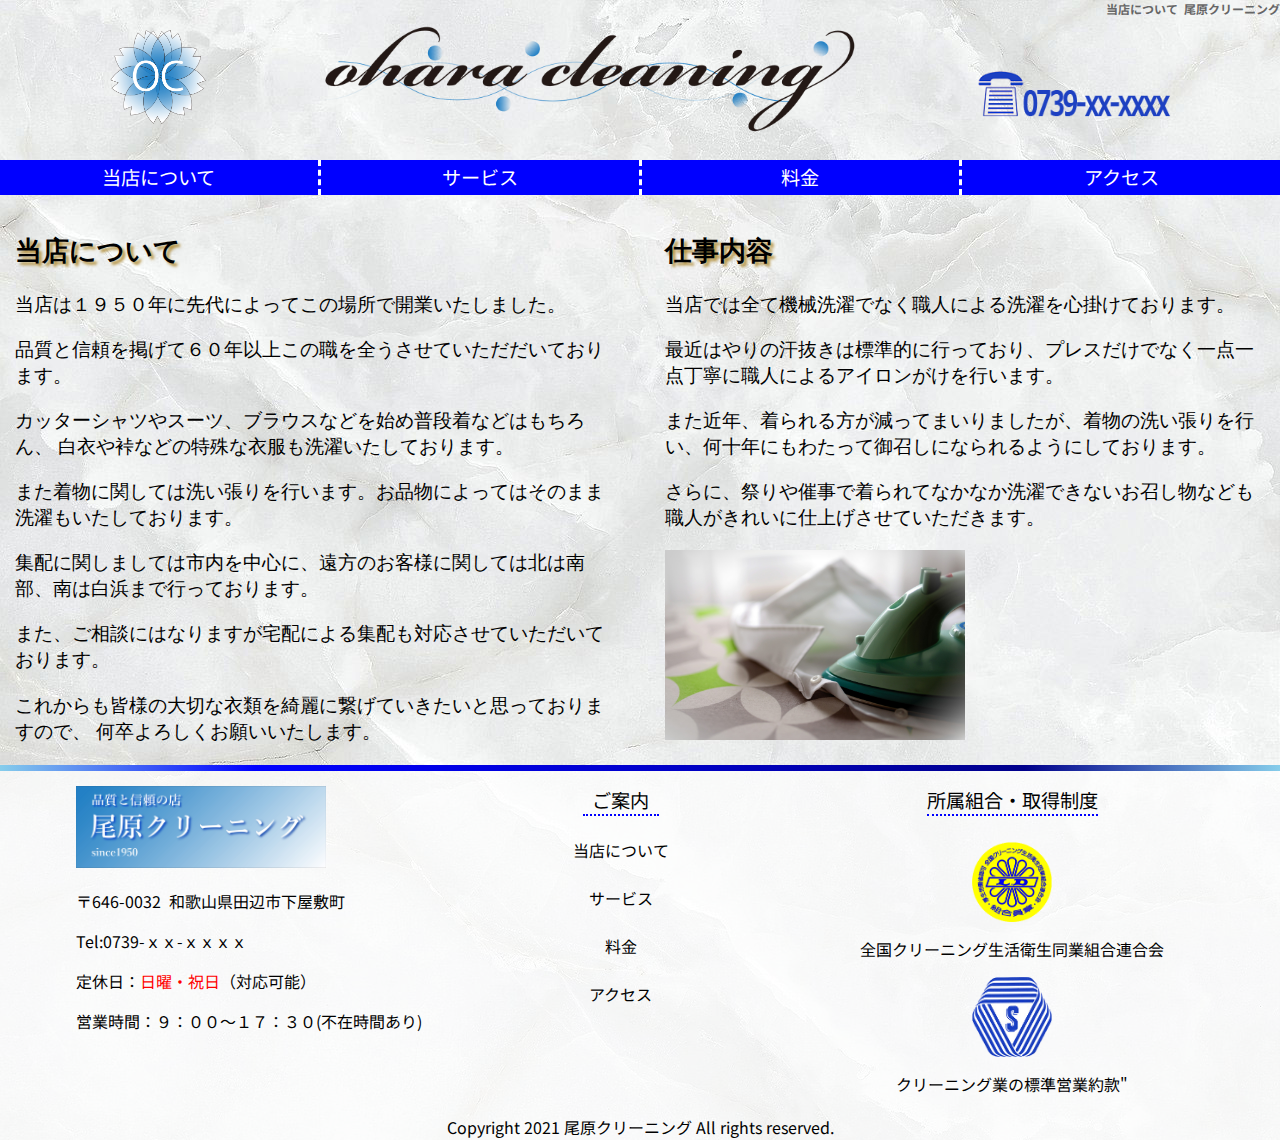
<file: shop.html>
<!DOCTYPE html>
<html lang="ja">
<head>
    <meta charset="UTF-8">
    <meta name="viewport" content="width=device-width, initial-scale=1, minimum-scale=1, maximum-scale=1, user-scalable=no">
    <title>当店について｜尾原クリーニング</title>
    <link rel="stylesheet" href="css/common.css">
    <link rel="stylesheet" href="css/common_responsive.css">
    <link rel="stylesheet" href="css/shop.css">
    <link rel="stylesheet" href="css/shop_responsive.css">
    <link rel="stylesheet" href="js/app.js">
    <!--フォントオサム-->
    <link href="https://use.fontawesome.com/releases/v5.6.1/css/all.css" rel="stylesheet">
    <!--グーグルフォント-->
    <link rel="preconnect" href="https://fonts.gstatic.com">
    <link href="https://fonts.googleapis.com/css2?family=Noto+Sans+JP&display=swap" rel="stylesheet">
    <!--slick-->
</head>

<body>


    <!--トップに戻る-->
    <div id="top_page">
        <img src="img/go_top.jpg" alt="トップに戻る">
    </div>






    <div id="container">
        <header>
            <h1>当店について&ensp;尾原クリーニング</h1>
            <div id="main_logo_area">
                <div>
                    <div class="logo1">
                        <a href="index.html" class="mainlogo1"><img src="img/oharaclearning%20maku-1.png" alt="ロゴ"></a>
                    </div>
                </div>
                <div class="logo2">
                    <a href="index.html" class="mainlogo2"><img src="img/oharaclearning%20logo%202.png" alt="尾原クリーニング" class="mainlogo2"></a>
                </div>
                <div class="logo13">
                    <a href="tel:0739-xx-xxxx" class="mainlogo3"> <img src="img/tell11.png" alt="電話番号"></a>
                </div>
            </div>
            <div id="area">
                <nav id="main_nav">
                    <ul>
                        <li><a href="shop.html">当店について</a></li>
                        <li><a href="service.html">サービス</a></li>
                        <li><a href="payment.html">料金</a></li>
                        <li><a href="access.html">アクセス</a></li>
                    </ul>
                </nav>

                <!--             ハンバーガーメニュー-->
                <div class="toggle_btn">
                    <span></span>
                    <span></span>
                    <span></span>
                </div>
                <div id="mask"></div>
            </div>
        </header>

        <main id="main">
            <div id="history">
                <h2>当店について</h2>
                <p>当店は１９５０年に先代によってこの場所で開業いたしました。</p>
                <p>品質と信頼を掲げて６０年以上この職を全うさせていただだいております。</p>
                <p>カッターシャツやスーツ、ブラウスなどを始め普段着などはもちろん、
                    白衣や裃などの特殊な衣服も洗濯いたしております。</p>
                <p>また着物に関しては洗い張りを行います。お品物によってはそのまま洗濯もいたしております。</p>
                <p>集配に関しましては市内を中心に、遠方のお客様に関しては北は南部、南は白浜まで行っております。</p>
                <p>また、ご相談にはなりますが宅配による集配も対応させていただいております。</p>
                <p>これからも皆様の大切な衣類を綺麗に繋げていきたいと思っておりますので、
                    何卒よろしくお願いいたします。 </p>
            </div>
            <div id="kind">
                <h2>仕事内容</h2>
                <p>当店では全て機械洗濯でなく職人による洗濯を心掛けております。</p>
                <p>最近はやりの汗抜きは標準的に行っており、プレスだけでなく一点一点丁寧に職人によるアイロンがけを行います。</p>
                <p>また近年、着られる方が減ってまいりましたが、着物の洗い張りを行い、何十年にもわたって御召しになられるようにしております。</p>
                <p>さらに、祭りや催事で着られてなかなか洗濯できないお召し物なども職人がきれいに仕上げさせていただきます。</p>
                <p><img src="img/iron.jpg" alt="アイロン" width="300px" height="auto"></p>
            </div>


        </main>
        <footer>
            <div id="footer_wrap">
                <div id="left_footer">
                    <img src="img/oharaclearning%20logo%201.jpg" alt="尾原クリーニング">
                    <p>〒646-0032&ensp;和歌山県田辺市下屋敷町
                    </p>
                    <p>
                        Tel:0739-ｘｘ-ｘｘｘｘ
                    </p>
                    <p>
                        定休日：<span style="color: red">日曜・祝日</span>（対応可能）
                    </p>
                    <p>
                        営業時間：９：００～１７：３０(不在時間あり)
                    </p>
                </div>
                <div id="center_footer">
                    <nav>
                        <ul>
                            <p>ご案内</p>
                            <li><a href="shop.html">当店について</a></li>
                            <li><a href="service.html">サービス</a></li>
                            <li><a href="payment.html">料金</a></li>
                            <li><a href="access.html">アクセス</a></li>
                        </ul>
                    </nav>

                </div>
                <div id="right_footer">
                    <p>所属組合・取得制度</p>
                    <figure>
                        <img src="img/yellow-mark.png" alt="全国クリーニング生活衛生同業組合連合会">
                        <figcaption>全国クリーニング生活衛生同業組合連合会</figcaption>
                    </figure>
                    <figure>
                        <img src="img/white-mark.png" alt="クリーニング業の標準営業約款">
                        <figcaption>クリーニング業の標準営業約款"</figcaption>
                    </figure>

                </div>
            </div>
            <div class="copyright">
                <p><small>Copyright 2021 尾原クリーニング All rights reserved.</small></p>
            </div>
        </footer>
        <script src="js/jquery-3.5.1.min.js"></script>
        <script src="js/app.js"></script>
    </div>
</body></html>
</file>
<file: css/common.css>
@charset "UTF-8";

/*topに戻る*/
#top_page img {
    width: 100px;
    height: 100px;
    position: fixed;
    right: 30px;
    bottom: 30px;
    z-index: 1000000;
}





body {

    margin: 0;
    padding: 0;
    background-image: url(../img/dairisekimugen.jpg);
/*
    background: background-size: auto auto;
    background-color: rgba(255, 255, 255, 1);
    background-image: repeating-linear-gradient(-45deg, transparent, transparent 5px, rgba(26, 4, 255, 0.05) 5px, rgba(26, 4, 255, 0.05) 10px);
*/

}

#container {
    width: 100%;
    height: auto;
}

header {
    width:100%;
    height: auto;
}

#main_logo_area {
    display: flex;
    justify-content: space-evenly;
    clear: both;
}

.logo1{
    transition: 0.8s;
    margin-top: 10px;
   
}


.mainlogo1 {
    width: 100px;
    height: 100px;
}

.mainlogo1 img {
    width: 100px;
    height: 100px;

}


.logo1:hover {
    transform: rotateY(360deg);
}

.logo2 a{
        width:550px;
}

.logo2 a img{
    width: 550px;
    height: auto;
}

.mainlogo3 {
    width: 200px;
    pointer-events: none;
}

.mainlogo3 img {
    width: 200px;
    height: 50px;
    margin-top: 50px;
}




#main_nav ul {
    display: flex;
    justify-content: space-evenly;
    padding: 0;
}

#main_nav ul li {
    width: calc(100%/4);
    text-align: center;
    list-style-type: none;
    background-color: blue;
    border-right: dashed 3px white;
    height: 35px;
    line-height: 35px;
}

#main_nav ul li:nth-of-type(4) {
    border-right: none;
}



#main_nav ul li a {
    display: block;
    text-decoration: none;
    color: white;
    font-size: 1.2em;
}

#main_nav ul li:hover {
    background-color: white;

}

#main_nav ul li a:hover {
    color: black;
}



/*フッター*/
footer {
    width: 100%;
    background-color:rgba(255,255,255,0.7);
    border-top:6px solid;
    border-image: linear-gradient(to right,skyblue 0%,blue 20%, mediumblue 50%,darkblue 80%,skyblue 100%);
    border-image-slice: 1;
}

#footer_wrap {
    width: 100%;
    display: flex;
    flex-wrap: wrap;
    justify-content: space-around;
    /*    margin: 0 auto;*/

}

#left_footer{
     margin-top: 15px;
}

#left_footer img {
    width: 250px;
    height: auto;
}

#right_footer img {
    width: 80px;
    height: 80px;
    margin-bottom: 10px;
}

#right_footer p {
    margin: 0 10px 0 10px;
    padding: 0;
    text-align: center;
    margin-bottom: 10px;
    border-bottom: 2px blue dotted;
    font-size: 1.2em;
    display: inline-block;
}

#right_footer{
    text-align: center;
    margin-top: 15px;
}

#center_footer{
     margin-top: 15px;
}


#center_footer ul {
    text-align: center;
    padding: 0;
    margin: 0;
}

#center_footer ul p {
    margin: 0 10px 0 10px;
    padding: 0;
    font-size: 1.2em;
    margin-bottom: 10px;
    border-bottom: 2px blue dotted;
}

#center_footer ul li {
    list-style-type: none;
    line-height: 3em;

}

#center_footer ul li a {
    text-decoration: none;
    color: black;
    display: block;
}

.copyright p {
    text-align: center;
    font-size: 1.2em;
    margin: 0;
}



#center_footer ul li:hover {
    background-color: blue;

}

#center_footer ul li a:hover {
    color: white;
}

main a{
    display:flex;
}
</file>
<file: css/common_responsive.css>
@media(max-width:850px) {

    .logo2 a{
        width: 400px;
    }
    .logo2 a img{
        width: 300px;
    }

    #footer_wrap {
        display: block;
    }

    #left_footer {
        text-align: center;
    }

    #center_footer ul p {
        display: inline-block;
    }
    #center_footer ul li {
        width: 200px;
    }
    #center_footer li{
        margin: 0 auto;
    }
}






@media(max-width:710px) {

    .mainlogo1 {
        display: none;
    }

    .mainlogo3 {
       
    }

    #main_logo_area {
        display: block;
        text-align: center;
    }

    .mainlogo3 img {
        margin-top: 0;
    }



    /*    ハンバーガーメニュー*/


    #main_nav {
        display: block;
        position: fixed;
        top: 0;
        left: -300px;
        bottom: 0;
        width: 300px;
        background: transparent;
        overflow-x: hidden;
        overflow-y: auto;
        transition: all .5s;
        z-index: 10;
        opacity: 0;
        margin-left: -1px;
    }

    .open2 #main_nav {
        left: 0;
        opacity: 1;
    }

    #main_nav {
        padding: 20px;
    }

    #main_nav ul {
        list-style: none;
        margin: 0;
        padding: 0;
        display: block;
        background-color: blue;
        opacity: 0.5;
        width: 150px;
    }

    #main_nav ul li {
        width: 150px;
        position: relative;
        margin: 0;
        border-right: none;
    }

    #main_nav ul li a {
        font-size: 14px;
    }


    #main_nav ul li a:nth-of-type(1) {
        height: 50px;
    }




    #main_nav a {
        display: block;
        color: black;
        font-size: 14px;
        padding: 0;
        transition-duration: 0.2s;
        text-align: start;
        width: 150px;
        /*		border-bottom: 2px dotted white;*/
        margin: 2px;
    }

    #main_nav a:hover {
        background-color: white;
    }


    #main_nav {
        left: -70%;
        width: 70%;
    }

    .toggle_btn {
        display: block;
        position: fixed;
        top: 20px;
        right: 30px;
        width: 30px;
        height: 30px;
        transition: all .5s;
        cursor: pointer;
        z-index: 3;
    }

    .toggle_btn span {
        display: block;
        position: absolute;
        left: 0;
        width: 30px;
        height: 2px;
        background-color: #333;
        border-radius: 4px;
        transition: all .5s;
    }

    .toggle_btn span:nth-child(1) {
        top: 4px;
    }

    .toggle_btn span:nth-child(2) {
        top: 14px;
    }

    .toggle_btn span:nth-child(3) {
        bottom: 4px;
    }

    .open2 .toggle_btn span {
        background-color: #fff;
    }

    .open2 .toggle_btn span:nth-child(1) {
        transform: translateY(10px) rotate(-315deg);
    }

    .open2 .toggle_btn span:nth-child(2) {
        opacity: 0;
    }

    .open2 .toggle_btn span:nth-child(3) {
        transform: translateY(-10px) rotate(315deg);
    }

    #mask {
        display: none;
        transition: all .5s;
    }

    .open2 #mask {
        display: block;
        position: fixed;
        top: 0;
        left: 0;
        width: 100%;
        height: 100%;
        background: #ac6525;
        opacity: .7;
        z-index: 2;
        cursor: pointer;
    }

    .toggle_btn {
        display: block;
        position: fixed;
        top: 30px;
        right: 30px;
        width: 30px;
        height: 30px;
        transition: all .5s;
        cursor: pointer;
        z-index: 3;
    }

    .toggle_btn span {
        display: block;
        position: absolute;
        left: 0;
        width: 30px;
        height: 2px;
        background-color: blue;
        border-radius: 4px;
        transition: all .5s;
    }

    .toggle_btn span:nth-child(1) {
        top: 4px;
    }

    .toggle_btn span:nth-child(2) {
        top: 14px;
    }

    .toggle_btn span:nth-child(3) {
        bottom: 4px;
    }

    .open2 .toggle_btn span {
        background-color: blue;
    }

    .open2 .toggle_btn span:nth-child(1) {
        transform: translateY(10px) rotate(-315deg);
    }

    .open2 .toggle_btn span:nth-child(2) {
        opacity: 0;
    }

    .open2 .toggle_btn span:nth-child(3) {
        transform: translateY(-10px) rotate(315deg);
    }

    #mask {
        display: none;
        transition: all .5s;
    }

    .open2 #mask {
        display: block;
        position: fixed;
        top: 0;
        left: 0;
        width: 100%;
        height: 100%;
        background: transparent;
        opacity: .7;
        z-index: 2;
        cursor: pointer;
    }
}

/*

@media(max-width:600px){

 #main_logo_area {
        display: block;
        text-align: center;
    }

    .mainlogo3 img {
        margin-top: 0;
    }
}
*/




@media(max-width:500px) {

    .toggle_btn {
        top: 55px;
    }

}



@media(max-width:450px) {
    .logo2 a{
        width: 300px;
    }
    .logo2 a img{
        width: 300px;
    }

    .mainlogo3 img {
        width: 150px;
    }

}

@media(max-width:350px) {
    #footer_wrap {
        font-size: 0.8em;
    }


}
</file>
<file: css/index.css>
@charset "UTF-8";

body {
    font-family: "YakuHanJP", "Noto Sans JP", "Hiragino Kaku Gothic Pro", "ヒラギノ角ゴシック Pro", Meiryo, "メイリオ", "ＭＳ Ｐゴシック", "MS PGothic", sans-serif;
}

h1 {
    width: 634px;
    text-align: right;
    margin: 0;
    padding: 0;
    float: right;
    font-size: 12px;
    color: #666;
}

/*ここまでは必ずコピペする*/




#main_nav {
    position: relative;
}

main {
    width: 100%;
    margin: 0;
    padding: 0;
}

#slide_show {
    width: 1000px;
    margin: 0 auto 50px;
}

#slide_show img {
    width: 800px;
    height: 400px;
}

#main_area {
    display: flex;
    justify-content: space-around;
}



.minilogo img {
    height: 50px;
    width: 50px;
}

h2 {
    text-align: center;
    position: relative;
    color: #6eb0f9;
    line-height: 1.4;
    -webkit-box-reflect: below -10px -webkit-linear-gradient(top, rgba(0, 0, 0, 0), rgba(0, 0, 0, 0) 10%, rgba(0, 0, 0, 0.6));
}

#main_text a img {
    width: 300px;
    height: 300px;
    border-radius: 50% 50%;
    text-align: center;
    margin: 0 auto;
}

figcaption p {
    text-align: center;
    /*    margin-left: 30px*/
}

#main_text a img:hover {
    transition: 0.5s;
    transform: translate(0px, -20px);
}


#area_news {
    width: 1000px;
    height: auto;
    display: block;
    box-sizing: border-box;
    margin: 0 auto;
    background-color: rgba(255, 255, 255, .7);
}

#content{
    display: flex;
    justify-content: space-between;
    flex-flow: row-reverse;
    margin-top: 100px;
}

#banner {
    width: 350px;
    text-align: end;
}

#squea {
    display: flex;
}

#squea a {
    width: 150px;
    height: 150px;
    margin-bottom: 10px;
}

#banner a:hover {
    opacity: 0.5;
}


#long a {
    margin-bottom: 10px;
}

.tanabenews h3{
    font-size: 1.5em;
    width: 320px;
    text-align: center;
    color: #5050CC;
}


/*問い合わせ*/


.sec-qa {
	margin-bottom: 40px;
    margin-left: 26px;
}

div.qa-list {
	width:500px;
	margin: 0 auto;
}

.qa-list dl {
	position: relative;
	margin: 15px 0 0;
	cursor: pointer;
	border: 1px solid #DDD;
}

.qa-list dl:first-child {
	margin-top: 0;
}

.qa-list dl::after {
	position: absolute;
	top: 15px;
	right: 15px;
	display: block;
	width: 6px;
	height: 6px;
	margin: auto;
	content: '';
	transform: rotate(135deg);
	border-top: 2px solid #000;
	border-right: 2px solid #000;
}

.qa-list .open::after {
	transform: rotate(-45deg);
}

.qa-list dl dt {
	position: relative;
	margin: 0;
	padding: 10px 10px 10px 30px;
	font-weight: bold;
	background: #DDD;
}

.qa-list dl dt::before {
	font-size: 20px;
	line-height: 1;
	position: absolute;
	top: 10px;
	left: 10px;
	display: block;
	content: 'Q.';
	color: #3285bf;
}

.qa-list dl dd::before {
	font-size: 20px;
	line-height: 1;
	position: absolute;
    top:0px;
	left: 18px;
	display: block;
/*	content: 'A.';*/
	font-weight: bold;
	color: #f00;
}

.qa-list dl dd {
	position: relative;
	margin: 0;
	padding: 15px 15px 15px 15px;
    
}

.qa-list dl dd p {
	margin: 30px 0 0;
    line-height: 2em;
}

.qa-list dl dd p:first-child {
	margin-top: 0;
}

.question_title h3{
    font-size: 1.5em;
    width: 500px;
    text-align: center;
    color: #5050CC;
}
</file>
<file: css/index_responsive.css>
@charset "UTF-8";

@media(max-width:1050px) {
    #main_text a img {
        width: 200px;
        height: 200px;
    }

    #banner {
        margin: 0 auto;
    }

    #slide_show {
        width: 750px;
    }

    #content {
        display: block;
        margin: 0 auto;
    }

    #squea {
        justify-content: center;
    }

    #main a {
        justify-content: center;
    }

    #main_area {
        display: block;
    }

    #main_area img {
        width: 300px;
        height: 300px;
    }

    .question_title h3 {
        width: auto;
    }

    #area_news {
        width: auto;
    }
}

@media(max-width:750px) {
    #slide_show {
        width: 550px;
    }

    @media(max-width:710px) {

        #slide_show {
            margin-top: -150px;
        }

    }

    @media(max-width:550px) {
        #slide_show {
            width: 300px;
            height: 200px;
        }

        #slide_show img {
            width: 300px;
            height: 200px;
        }

        div.qa-list {
            width: 300px;
        }
        .sec-qa{
            margin-left: auto;
        }
    }
</file>
<file: css/access.css>
@charset "UTF-8";


body {
    font-family: "YakuHanJP", "Noto Sans JP", "Hiragino Kaku Gothic Pro", "ヒラギノ角ゴシック Pro", Meiryo, "メイリオ", "ＭＳ Ｐゴシック", "MS PGothic", sans-serif;
}

h1 {
    width: 634px;
    text-align: right;
    margin: 0;
    padding: 0;
    float: right;
    font-size: 12px;
    color: #666;
}

/*ここから*/
h2{
font-size: 2em;

}

#googlemap{
    margin-bottom: 100px;
        text-align: center;
}
iframe{
    width: 1000px;
    height: 500px;
}

#illstrator{
    width: 1000px;
    background-color: white;
    margin: 0 auto;
    text-align: center;
}
#illstrator img{
    width: 1000px;
    height: auto;
}
#illstrator p{
    font-size:1.2em;
}
</file>
<file: css/access_responsive.css>
@charset "UTF-8";

@media(max-width:1000px){
    iframe{
        width: 800px;
        height: 400px;
    }
    #illstrator{
        width: auto;
    }
    #illstrator img{
        width: 800px;
    }
}
@media(max-width:800px){
    #illstrator{
        background-color:transparent;
    }
      iframe{
        width: 600px;
          height: 300px;
    }
    #illstrator img{
        width: 600px;
    }
}

@media(max-width:600px){
      iframe{
        width: 400px;
        height: 200px;
    }
    #illstrator img{
        width: 400px;
    }
    #illstrator p{
        font-size: 1em;
    }
}
@media(max-width:500px){
     iframe{
        width: 300px;
         height: 150px;
    }
    
    #illstrator img{
        width: 300px;
    }
    #illstrator p{
        font-size: 0.8em;
    }
    
}
@media(max-width:400px){
    #illstrator p{
        font-size: 0.5em;
    }
    
    
}
</file>
<file: css/payment.css>
@charset "UTF-8";

body {
    font-family: "YakuHanJP", "Noto Sans JP", "Hiragino Kaku Gothic Pro", "ヒラギノ角ゴシック Pro", Meiryo, "メイリオ", "ＭＳ Ｐゴシック", "MS PGothic", sans-serif;
}

h1 {
    width: 634px;
    text-align: right;
    margin: 0;
    padding: 0;
    float: right;
    font-size: 12px;
    color: #666;
}

h2{
    text-align: center;
    margin-top: 30px;
}

#main{
    display: flex;
    justify-content: center;
}

table{
  border-collapse:separate;
  border-spacing: 5px;
  width: 40%;
    margin-top: 30px;
    margin-bottom: 100px;
}

table th,table td{
  border-radius: 5px;
  text-align: center;
  padding: 10px 0;
}

table th{
  background-color:darkblue;
  color: white;
  border:solid 1px #927141;
}

table td{
  background-color:white;
  border:solid 1px #af9d85;
}
</file>
<file: css/payment_responsive.css>
@charset "UTF-8";

@media(max-width:550px){
    #main{
        display: block;
    }
    table{
        margin: 0 auto;
        width: 300px;
    }
    .hinmei,.tax{
        display: none;
    }
    table th{
        width:300px;
    }
    table td{
        width:300px
    }
}
</file>
<file: css/service.css>
@charset "UTF-8";

@charset "UTF-8";

body {
    font-family: "YakuHanJP", "Noto Sans JP", "Hiragino Kaku Gothic Pro", "ヒラギノ角ゴシック Pro", Meiryo, "メイリオ", "ＭＳ Ｐゴシック", "MS PGothic", sans-serif;
}

h1 {
    width: 634px;
    text-align: right;
    margin: 0;
    padding: 0;
    float: right;
    font-size: 12px;
    color: #666;
}

h2 {
    font-size: 1.5em;
    text-align: center;

}

/*ここから*/



h3 {
    font-size: 1.2em;
    margin-top: 0;
    margin: 0;
}

#main {
    width: 1000px;
    margin: 0 auto;
    background-color: rgba(255, 255, 255,1);
}

#service {
    display: flex;
    justify-content: center;
    margin: 50px auto 50px;
    display: none;

}

#service img {
    width: 300px;
    border-radius: 8px;
}

#service_text {
    width: 418px;
    margin-left: 50px;
}



#service2 {
    display: flex;
    justify-content: center;
    margin: 50px auto 50px;
    align-items: center;
}


#service2 img {
    width: 300px;
    border-radius: 8px;
}






#line {
    border-top: 0.5px solid;
    border-image: linear-gradient(to right, transparent 0%, transparent 20%, blue 50%, transparent 80%, transparent 100%);
    border-image-slice: 1;
}










.service_img2 img {
    width: 300px;
    border-radius: 8px;
    margin-right: 0px;


}



.box26 {
    position: relative;
    padding: 0.5em 1em;
    border: solid 3px #95ccff;
    border-radius: 8px;
    margin-left:50px;
    width: 530px;
    height: auto;
}

.box26 .box-title {
    position: absolute;
    display: inline-block;
    top: -13px;
    left: 10px;
    padding: 0;
    line-height: 1;
    font-size: 19px;
    padding: 0;
    background-color: rgb(255, 255, 255);
    color: black;
    font-weight: bold;
}

.box26 p {
    padding: 10px 0 0 0;
    line-height: 2em;
}
</file>
<file: css/service_responsive.css>
@charset "UTF-8";

@media(max-width:1000px) {
    #service {

        display: flex;
    }

    #main {
        width: auto
    }

    #service2 {
        display: none;
    }
}

@media(max-width:750px) {
    #service {
        display: block;
        text-align: center;
    }

    #service_text {
        text-align: center;
        width: auto;
        margin: 0 auto;
    }
}

@media(max-width:550px){
    #service_text p{
        width: 360px;
        margin: 0 auto;
        text-align: start;
    }
    
}
@media(max-width:400px){
    #service_text p{
        width: 300px;
        margin: 0 auto;
        text-align: start;
    
}
</file>
<file: css/shop.css>
@charset "UTF-8";

body {
    font-family: "YakuHanJP", "Noto Sans JP", "Hiragino Kaku Gothic Pro", "ヒラギノ角ゴシック Pro", Meiryo, "メイリオ", "ＭＳ Ｐゴシック", "MS PGothic", sans-serif;
}

h1 {
    width: 634px;
    text-align: right;
    margin: 0;
    padding: 0;
    float: right;
    font-size: 12px;
    color: #666;
}

/*ここから*/
#main{
    width: 1500px;
    margin: 0 auto;
    display: flex;
    justify-content: space-around;
    font-family: 'Noto Serif JP', serif;
}
#main p{
 font-size: 1.2em;   
}

h2{
    text-shadow: 3px 3px 3px #B3903D;
    font-size: 27px;
}
#history{
    width: 600px;
    margin-right: 10px;
}
#kind{
    width: 600px;
    margin-left: 10px;
}
</file>
<file: css/shop_responsive.css>
@charset "UTF-8";

@media(max-width:1500px){
    #main{
        width:auto;
    }       
}
@media(max-width:900px){
    #main p{
font-size: 1em;        
    } 
}
@media(max-width:720px){
    #main{
        display: block;
        text-align: center;
    }
    #history{
        width: auto;
    }
    #kind{
        width: auto;
    }
}

@media(max-width:500px){
    #main{
        text-align: start;
    }
    #kind{
        margin-left: 0;
    }
    
}
</file>
